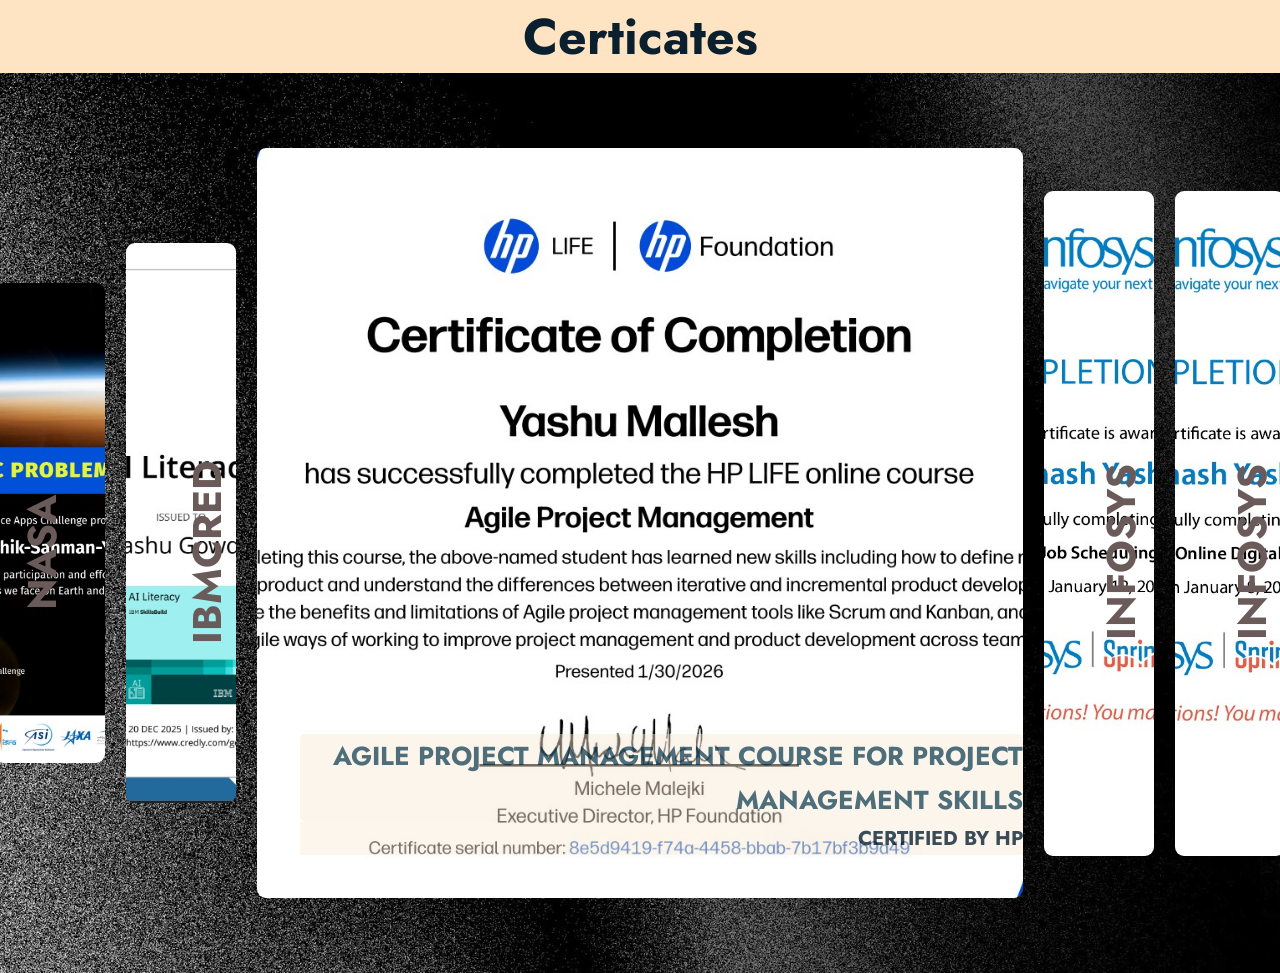
<file: portfolio.html>
<!DOCTYPE html>
<html lang="en">

<head>
  <meta charset="UTF-8" />
  <meta name="viewport" content="width=device-width, initial-scale=1.0" />
  <title>Yashash</title>
  <script src="portfolio.js"></script>
  <link rel="stylesheet" href="portfolio.css" />
</head>

<body>
  <section class="title">
    <div class="title-content">
      <h3>Certicates</h3>
    </div>
  </section>
  <section class="slider-container">
    <div class="slider-images">
      <div class="slider-img">
        <img src="img/p5.jpg" alt="1" />
        <h1>NASA</h1>
        <div class="details">
          <h2>NASA Space Apps Challenge participation 
            Certicate
          </h2>
          <p>Certified by NASA Space Apps</p>
        </div>
      </div>
      <div class="slider-img">
        <img src="img/p3.jpg" alt="3" />
        <h1>IBMCred</h1>
        <div class="details">
          <h2>IBM Skillbuild course on AI Literacy</h2>
          <p>Certified by IBM Skillsbuild</p>
        </div>
      </div>
      <div class="slider-img active">
        <img src="img/p2.jpg" alt="4" />
        <h1>HP</h1>
        <div class="details">
          <h2>Agile Project 
            Management Course for Project Management skills</h2>
          <p>Certified by HP</p>
        </div>
      </div>
      <div class="slider-img">
        <img src="img/p1.jpg" />
        <h1>INFOSYS</h1>
        <div class="details">
          <h2>INFOSYS Springboard
             Course on Job Scheduling</h2>
          <p>Certified by Infosys Springboard</p>
        </div>
        
      </div>
      <div class="slider-img">
        <img src="img/p4.jpg" alt="7" />
        <h1>INFOSYS</h1>
        <div class="details">
          <h2>Digital Design and Computer electronics</h2>
          <p>Issued by Infosys Springboard</p>
        </div>
      </div>
    </div>
  </section>
  <script src="https://code.jquery.com/jquery-3.7.1.min.js"
    integrity="sha256-/JqT3SQfawRcv/BIHPThkBvs0OEvtFFmqPF/lYI/Cxo=" crossorigin="anonymous"></script>
  <script src="portfolio.js"></script>
  <script>
    jQuery(document).ready(function ($) {
      $(".slider-img").on("click", function () {
        $(".slider-img").removeClass("active");
        $(this).addClass("active");
      });
    });
  </script>
</body>

</html>
</file>
<file: portfolio.css>
@import url("https://fonts.googleapis.com/css2?family=Jost:wght@400;700&display=swap");

* {
  margin: 0px;
  padding: 0px;
  box-sizing: border-box;
  font-family: "Jost", sans-serif;
}
.title{
  font-family: "Jost", sans-serif;
  display: contents;
}
.titlt-content{
  text-align: center;
  margin-bottom: 20px;
  font-family: "Jost", sans-serif;
  font-size: medium;
  font-weight: bold;
  color:antiquewhite;
}
h3{
  text-align: center;
  position: relative;
  font-family: "Jost", sans-serif;
  font-size: 50px;
  font-weight: bold;
  color:#0a202e;
  background-color: bisque;
}
.slider-container{
  width: 100%;
  height: 100vh;
  background-image: url('img/bg.jpg');
  background-repeat: no-repeat;
  background-position: center;
  background-size: cover;
  display: flex;
  align-items: center;
  justify-content: center;
}
.slider-images{
  display: flex;
  align-items: center;
  gap: 21px;
}
.slider-images img{
  width: 100%;
  height: 100%;
  object-fit: cover;
  border-radius: 9px;
}
.slider-img{
  width: 110px;
  border-radius: 6px;
  cursor: pointer;
  position: relative;
  transition: 0.7s ease;
}
.slider-images .slider-img:first-child, .slider-images .slider-img:last-child{
  height: 480px;
}
.slider-images .slider-img:nth-child(2), .slider-images .slider-img:nth-child(6){
  height: 560px;
}
.slider-images .slider-img:nth-child(3), .slider-images .slider-img:nth-child(4), .slider-images .slider-img:nth-child(5){
  height: 665px;
}
h1{
  font-family: "Jost", sans-serif;
  font-size: 40px;
  font-weight: 700;
  text-align: right;
  text-transform: uppercase;
  color: #6b5a5a;
  position: absolute;
  top: 50%;
  left: -10%;
  transform: rotate(270deg);
  transition: 0.7s ease;
}
.details{
  position: absolute;
  bottom: 43px;
  left: 43px;
}
.details h2{
  font-family: "Jost", sans-serif;
  font-size: 26px;
  font-weight: 700;
  opacity: 80%; 
  background-color: rgba(250, 235, 215, 0.575);
  border-radius: 5px;
  text-align: right;
  line-height: 44px;
  color: #234a5a;
  text-transform: uppercase;
  transition: 0.7s ease;
  display: none;
}
.details p{
  font-family: "Jost", sans-serif;
  font-size: 20px;
  font-weight: 700;
  text-align: right; 
  opacity: 80%; 
  background-color: rgba(250, 235, 215, 0.575);
  line-height: 33px;
  color: #0a202e;
  text-transform: uppercase;
  transition: 0.7s ease;
  display: none;
}
.slider-img.active{
  width: 766px !important;
  height: 750px !important;
  opacity: 100%;
}
.slider-img.active h1{
   display: none;
}
.slider-img.active .details p, .slider-img.active .details h2{
  display: block;
}
</file>
